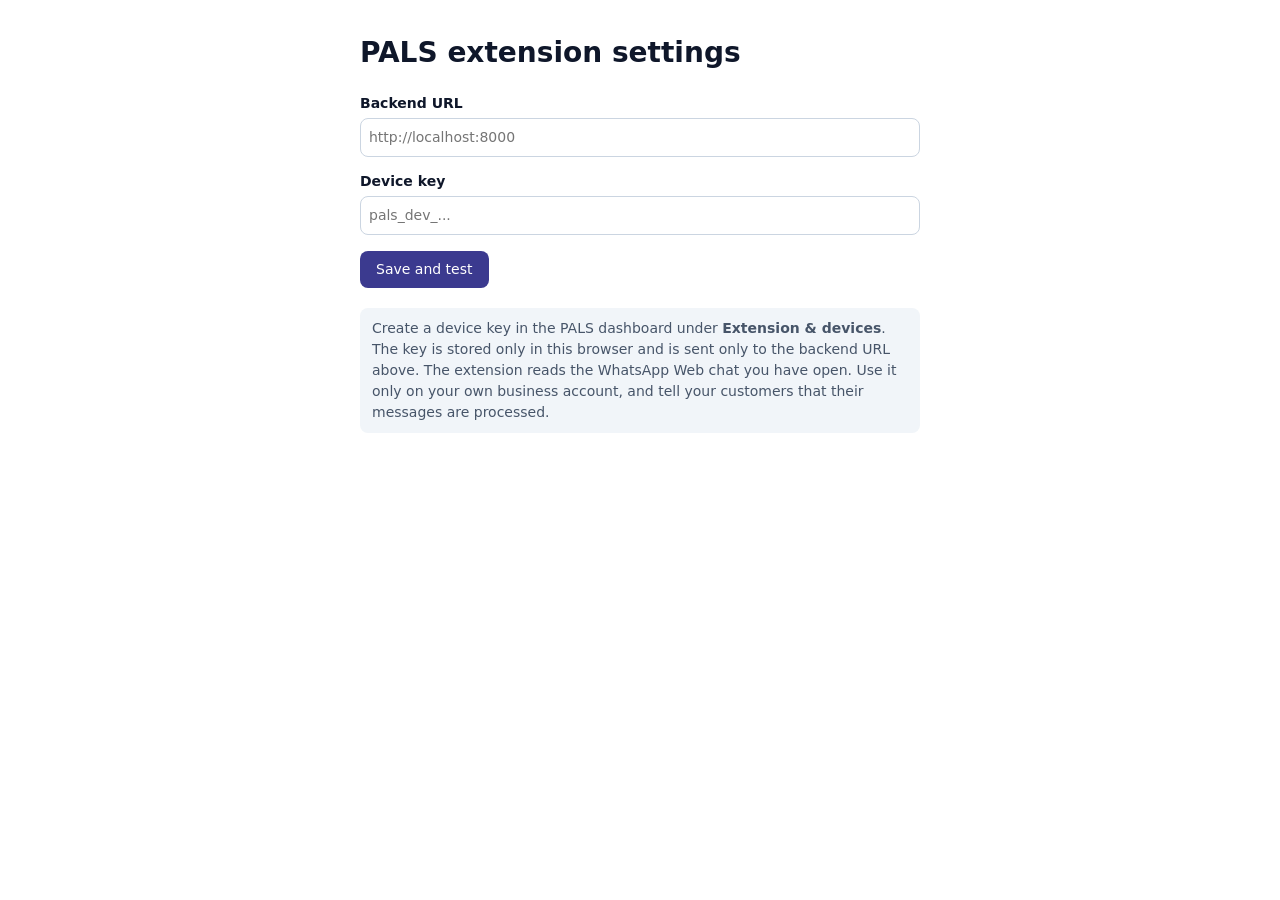
<file: whatsapp_extension/options.html>
<!doctype html>
<html lang="en">
<head>
  <meta charset="utf-8">
  <title>PALS extension settings</title>
  <style>
    body{font:14px/1.5 system-ui,sans-serif;max-width:560px;margin:32px auto;padding:0 16px;color:#0f172a}
    label{display:block;margin:14px 0 4px;font-weight:600}
    input{width:100%;padding:8px;border:1px solid #cbd5e1;border-radius:8px;font:inherit;box-sizing:border-box}
    button{margin-top:16px;padding:8px 16px;border:0;border-radius:8px;background:#3b3a8f;color:#fff;font:inherit;cursor:pointer}
    #msg{margin-top:12px;font-weight:600}.ok{color:#15803d}.bad{color:#b91c1c}
    .note{background:#f1f5f9;padding:10px 12px;border-radius:8px;margin-top:20px;color:#475569}
  </style>
</head>
<body>
  <h1>PALS extension settings</h1>
  <label for="url">Backend URL</label>
  <input id="url" placeholder="http://localhost:8000" autocomplete="off">
  <label for="key">Device key</label>
  <input id="key" type="password" placeholder="pals_dev_..." autocomplete="off">
  <button id="save">Save and test</button>
  <div id="msg"></div>
  <p class="note">Create a device key in the PALS dashboard under <b>Extension &amp; devices</b>. The key is stored only in this browser and is sent only to the backend URL above.
  The extension reads the WhatsApp Web chat you have open. Use it only on your own business account, and tell your customers that their messages are processed.</p>
  <script src="options.js"></script>
</body>
</html>
</file>
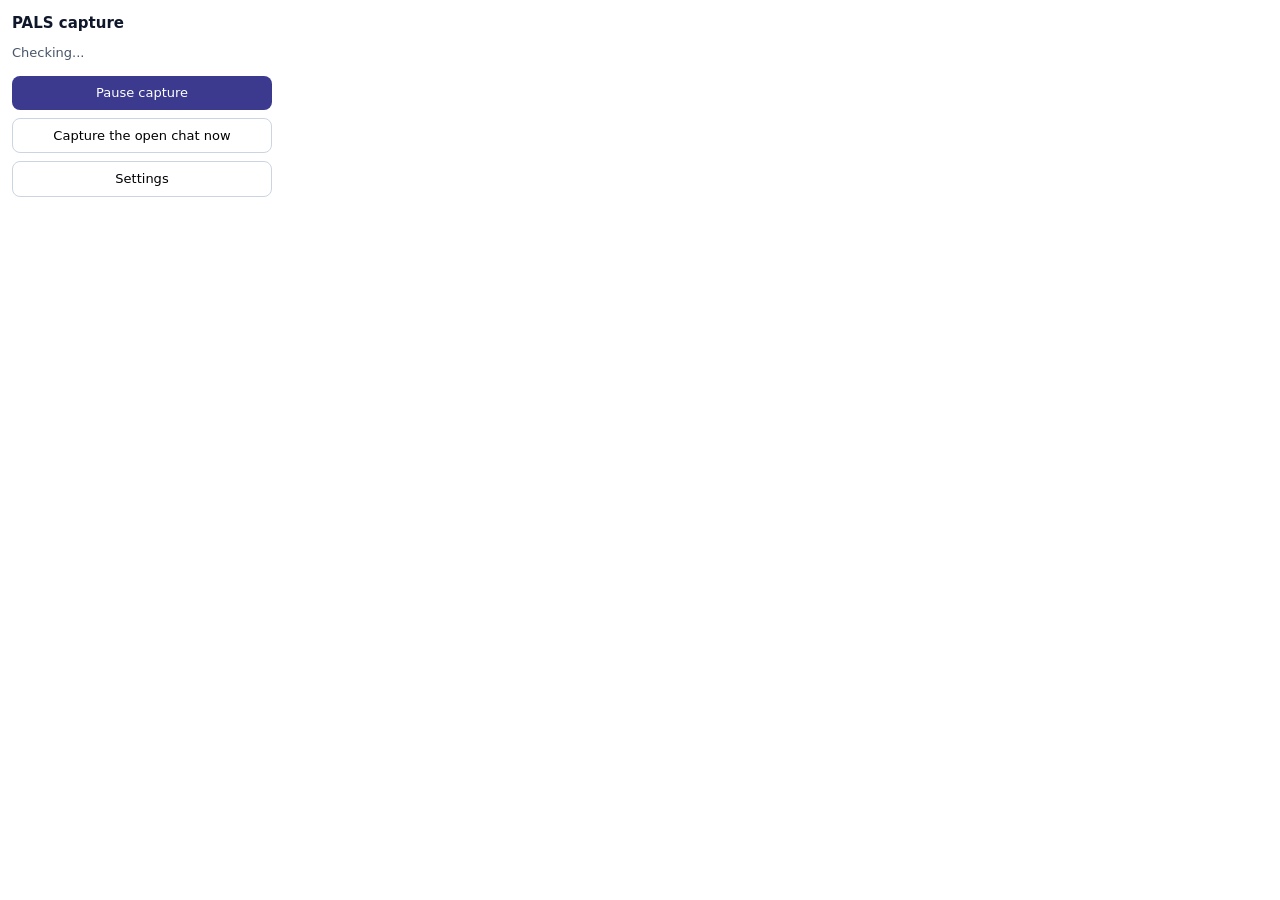
<file: whatsapp_extension/popup.html>
<!doctype html>
<html lang="en">
<head>
  <meta charset="utf-8">
  <style>
    body{width:260px;margin:0;padding:12px;font:13px/1.5 system-ui,sans-serif;color:#0f172a}
    h1{font-size:15px;margin:0 0 8px}
    .row{margin:6px 0;color:#475569}
    button{width:100%;margin-top:8px;padding:7px;border:1px solid #cbd5e1;border-radius:8px;background:#fff;cursor:pointer;font:inherit}
    button.primary{background:#3b3a8f;color:#fff;border:0}
    .ok{color:#15803d;font-weight:600}.bad{color:#b91c1c;font-weight:600}
  </style>
</head>
<body>
  <h1>PALS capture</h1>
  <div class="row" id="status">Checking...</div>
  <div class="row" id="last"></div>
  <button id="toggle" class="primary">Pause capture</button>
  <button id="sync">Capture the open chat now</button>
  <button id="settings">Settings</button>
  <script src="popup.js"></script>
</body>
</html>
</file>
